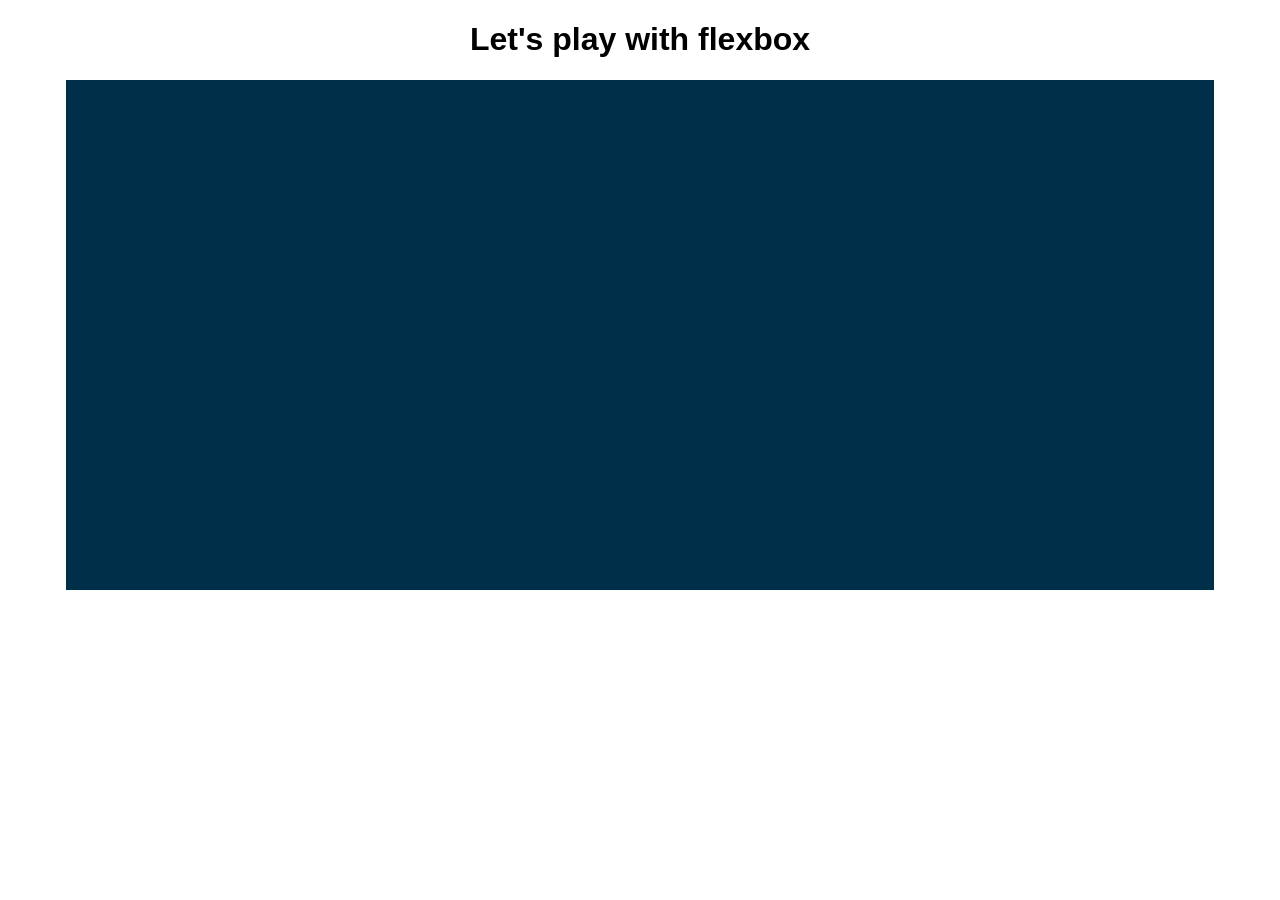
<file: css/flexbox starter/index.html>
<!DOCTYPE html>
<html lang="en">
<head>
    <meta charset="UTF-8">
    <meta name="viewport" content="width=device-width, initial-scale=1.0">
    <title>Document</title>
    <link rel="stylesheet" href="app.css">
</head>
<body>
    <h1>Let's play with flexbox</h1>
    <section id="container">
        <div style="background-color: #80ffdb"></div>
        <div style="background-color: #64dfdf"></div>
        <div style="background-color: #48bfe3"></div>
        <div style="background-color: #5390d9"></div>
        <div style="background-color: #6930c3"></div>
    </section>
</body>
</html>
</file>
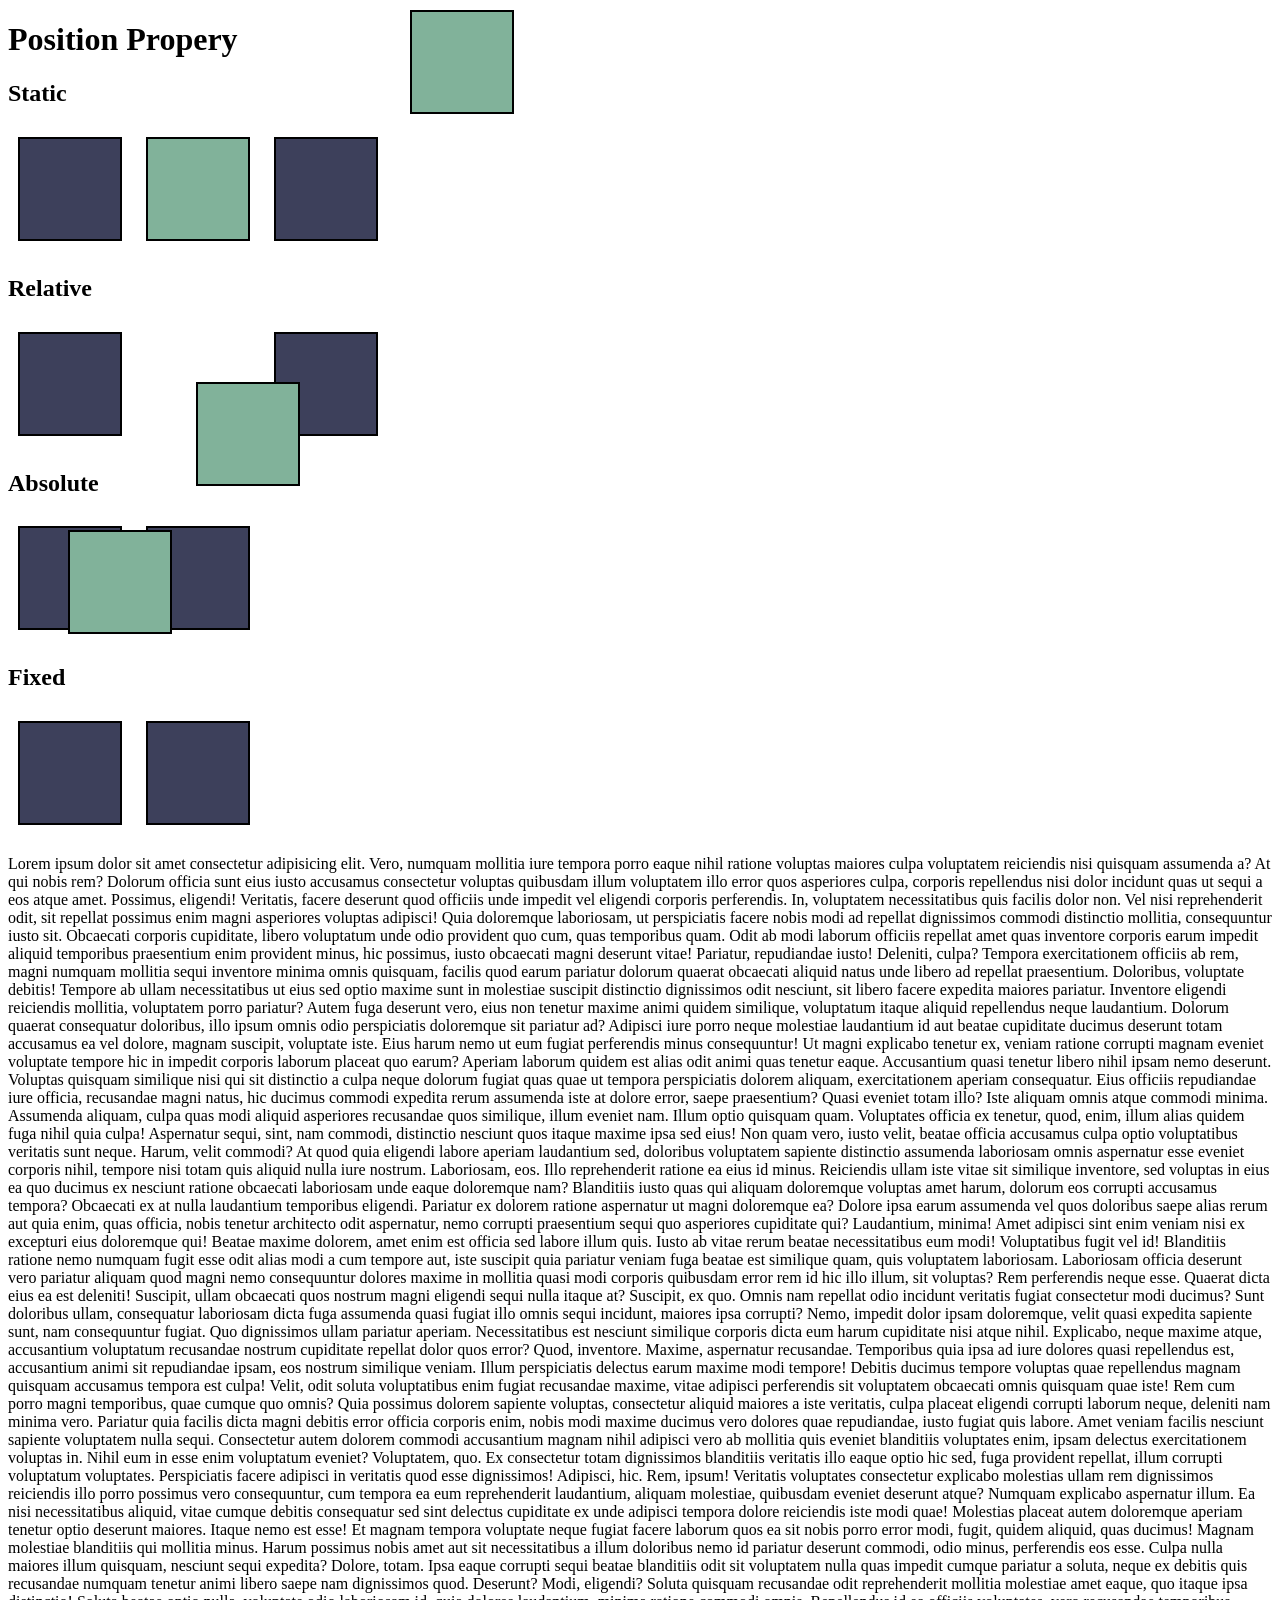
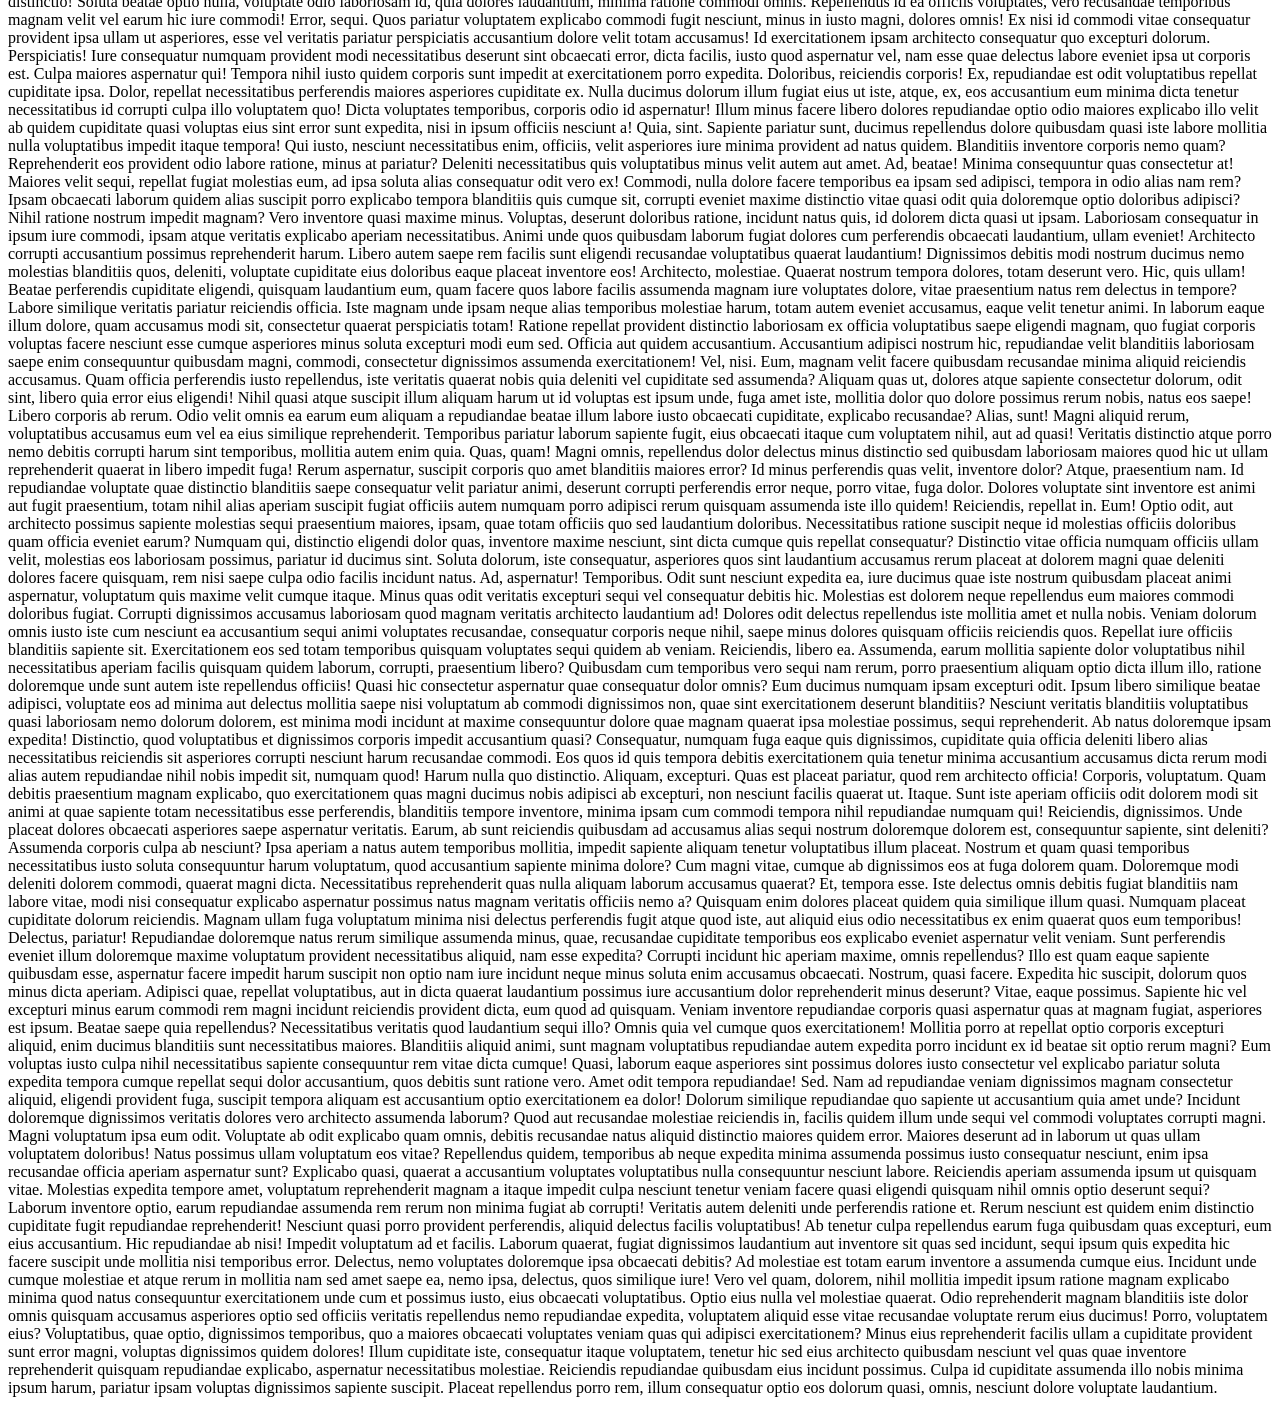
<file: css/position/index.html>
<!doctype html>
<html lang="en">
  <head>
    <meta charset="UTF-8" />
    <meta name="viewport" content="width=device-width, initial-scale=1.0" />
    <title>Document</title>
    <link href="app.css" rel="stylesheet" />
  </head>
  <body>
    <h1>Position Propery</h1>
    <section id="static">
      <h2>Static</h2>
      <div></div>
      <div id="middle"></div>
      <div></div>
    </section>
    <section id="relative">
      <h2>Relative</h2>
      <div></div>
      <div id="middle"></div>
      <div></div>
    </section>
    <section id="absolute">
      <h2>Absolute</h2>
      <div></div>
      <div id="middle"></div>
      <div></div>
    </section>
    <section id="fixed">
      <h2>Fixed</h2>
      <div></div>
      <div id="middle"></div>
      <div></div>
    </section>
    <p>
      Lorem ipsum dolor sit amet consectetur adipisicing elit. Vero, numquam
      mollitia iure tempora porro eaque nihil ratione voluptas maiores culpa
      voluptatem reiciendis nisi quisquam assumenda a? At qui nobis rem? Dolorum
      officia sunt eius iusto accusamus consectetur voluptas quibusdam illum
      voluptatem illo error quos asperiores culpa, corporis repellendus nisi
      dolor incidunt quas ut sequi a eos atque amet. Possimus, eligendi!
      Veritatis, facere deserunt quod officiis unde impedit vel eligendi
      corporis perferendis. In, voluptatem necessitatibus quis facilis dolor
      non. Vel nisi reprehenderit odit, sit repellat possimus enim magni
      asperiores voluptas adipisci! Quia doloremque laboriosam, ut perspiciatis
      facere nobis modi ad repellat dignissimos commodi distinctio mollitia,
      consequuntur iusto sit. Obcaecati corporis cupiditate, libero voluptatum
      unde odio provident quo cum, quas temporibus quam. Odit ab modi laborum
      officiis repellat amet quas inventore corporis earum impedit aliquid
      temporibus praesentium enim provident minus, hic possimus, iusto obcaecati
      magni deserunt vitae! Pariatur, repudiandae iusto! Deleniti, culpa?
      Tempora exercitationem officiis ab rem, magni numquam mollitia sequi
      inventore minima omnis quisquam, facilis quod earum pariatur dolorum
      quaerat obcaecati aliquid natus unde libero ad repellat praesentium.
      Doloribus, voluptate debitis! Tempore ab ullam necessitatibus ut eius sed
      optio maxime sunt in molestiae suscipit distinctio dignissimos odit
      nesciunt, sit libero facere expedita maiores pariatur. Inventore eligendi
      reiciendis mollitia, voluptatem porro pariatur? Autem fuga deserunt vero,
      eius non tenetur maxime animi quidem similique, voluptatum itaque aliquid
      repellendus neque laudantium. Dolorum quaerat consequatur doloribus, illo
      ipsum omnis odio perspiciatis doloremque sit pariatur ad? Adipisci iure
      porro neque molestiae laudantium id aut beatae cupiditate ducimus deserunt
      totam accusamus ea vel dolore, magnam suscipit, voluptate iste. Eius harum
      nemo ut eum fugiat perferendis minus consequuntur! Ut magni explicabo
      tenetur ex, veniam ratione corrupti magnam eveniet voluptate tempore hic
      in impedit corporis laborum placeat quo earum? Aperiam laborum quidem est
      alias odit animi quas tenetur eaque. Accusantium quasi tenetur libero
      nihil ipsam nemo deserunt. Voluptas quisquam similique nisi qui sit
      distinctio a culpa neque dolorum fugiat quas quae ut tempora perspiciatis
      dolorem aliquam, exercitationem aperiam consequatur. Eius officiis
      repudiandae iure officia, recusandae magni natus, hic ducimus commodi
      expedita rerum assumenda iste at dolore error, saepe praesentium? Quasi
      eveniet totam illo? Iste aliquam omnis atque commodi minima. Assumenda
      aliquam, culpa quas modi aliquid asperiores recusandae quos similique,
      illum eveniet nam. Illum optio quisquam quam. Voluptates officia ex
      tenetur, quod, enim, illum alias quidem fuga nihil quia culpa! Aspernatur
      sequi, sint, nam commodi, distinctio nesciunt quos itaque maxime ipsa sed
      eius! Non quam vero, iusto velit, beatae officia accusamus culpa optio
      voluptatibus veritatis sunt neque. Harum, velit commodi? At quod quia
      eligendi labore aperiam laudantium sed, doloribus voluptatem sapiente
      distinctio assumenda laboriosam omnis aspernatur esse eveniet corporis
      nihil, tempore nisi totam quis aliquid nulla iure nostrum. Laboriosam,
      eos. Illo reprehenderit ratione ea eius id minus. Reiciendis ullam iste
      vitae sit similique inventore, sed voluptas in eius ea quo ducimus ex
      nesciunt ratione obcaecati laboriosam unde eaque doloremque nam?
      Blanditiis iusto quas qui aliquam doloremque voluptas amet harum, dolorum
      eos corrupti accusamus tempora? Obcaecati ex at nulla laudantium
      temporibus eligendi. Pariatur ex dolorem ratione aspernatur ut magni
      doloremque ea? Dolore ipsa earum assumenda vel quos doloribus saepe alias
      rerum aut quia enim, quas officia, nobis tenetur architecto odit
      aspernatur, nemo corrupti praesentium sequi quo asperiores cupiditate qui?
      Laudantium, minima! Amet adipisci sint enim veniam nisi ex excepturi eius
      doloremque qui! Beatae maxime dolorem, amet enim est officia sed labore
      illum quis. Iusto ab vitae rerum beatae necessitatibus eum modi!
      Voluptatibus fugit vel id! Blanditiis ratione nemo numquam fugit esse odit
      alias modi a cum tempore aut, iste suscipit quia pariatur veniam fuga
      beatae est similique quam, quis voluptatem laboriosam. Laboriosam officia
      deserunt vero pariatur aliquam quod magni nemo consequuntur dolores maxime
      in mollitia quasi modi corporis quibusdam error rem id hic illo illum, sit
      voluptas? Rem perferendis neque esse. Quaerat dicta eius ea est deleniti!
      Suscipit, ullam obcaecati quos nostrum magni eligendi sequi nulla itaque
      at? Suscipit, ex quo. Omnis nam repellat odio incidunt veritatis fugiat
      consectetur modi ducimus? Sunt doloribus ullam, consequatur laboriosam
      dicta fuga assumenda quasi fugiat illo omnis sequi incidunt, maiores ipsa
      corrupti? Nemo, impedit dolor ipsam doloremque, velit quasi expedita
      sapiente sunt, nam consequuntur fugiat. Quo dignissimos ullam pariatur
      aperiam. Necessitatibus est nesciunt similique corporis dicta eum harum
      cupiditate nisi atque nihil. Explicabo, neque maxime atque, accusantium
      voluptatum recusandae nostrum cupiditate repellat dolor quos error? Quod,
      inventore. Maxime, aspernatur recusandae. Temporibus quia ipsa ad iure
      dolores quasi repellendus est, accusantium animi sit repudiandae ipsam,
      eos nostrum similique veniam. Illum perspiciatis delectus earum maxime
      modi tempore! Debitis ducimus tempore voluptas quae repellendus magnam
      quisquam accusamus tempora est culpa! Velit, odit soluta voluptatibus enim
      fugiat recusandae maxime, vitae adipisci perferendis sit voluptatem
      obcaecati omnis quisquam quae iste! Rem cum porro magni temporibus, quae
      cumque quo omnis? Quia possimus dolorem sapiente voluptas, consectetur
      aliquid maiores a iste veritatis, culpa placeat eligendi corrupti laborum
      neque, deleniti nam minima vero. Pariatur quia facilis dicta magni debitis
      error officia corporis enim, nobis modi maxime ducimus vero dolores quae
      repudiandae, iusto fugiat quis labore. Amet veniam facilis nesciunt
      sapiente voluptatem nulla sequi. Consectetur autem dolorem commodi
      accusantium magnam nihil adipisci vero ab mollitia quis eveniet blanditiis
      voluptates enim, ipsam delectus exercitationem voluptas in. Nihil eum in
      esse enim voluptatum eveniet? Voluptatem, quo. Ex consectetur totam
      dignissimos blanditiis veritatis illo eaque optio hic sed, fuga provident
      repellat, illum corrupti voluptatum voluptates. Perspiciatis facere
      adipisci in veritatis quod esse dignissimos! Adipisci, hic. Rem, ipsum!
      Veritatis voluptates consectetur explicabo molestias ullam rem dignissimos
      reiciendis illo porro possimus vero consequuntur, cum tempora ea eum
      reprehenderit laudantium, aliquam molestiae, quibusdam eveniet deserunt
      atque? Numquam explicabo aspernatur illum. Ea nisi necessitatibus aliquid,
      vitae cumque debitis consequatur sed sint delectus cupiditate ex unde
      adipisci tempora dolore reiciendis iste modi quae! Molestias placeat autem
      doloremque aperiam tenetur optio deserunt maiores. Itaque nemo est esse!
      Et magnam tempora voluptate neque fugiat facere laborum quos ea sit nobis
      porro error modi, fugit, quidem aliquid, quas ducimus! Magnam molestiae
      blanditiis qui mollitia minus. Harum possimus nobis amet aut sit
      necessitatibus a illum doloribus nemo id pariatur deserunt commodi, odio
      minus, perferendis eos esse. Culpa nulla maiores illum quisquam, nesciunt
      sequi expedita? Dolore, totam. Ipsa eaque corrupti sequi beatae blanditiis
      odit sit voluptatem nulla quas impedit cumque pariatur a soluta, neque ex
      debitis quis recusandae numquam tenetur animi libero saepe nam dignissimos
      quod. Deserunt? Modi, eligendi? Soluta quisquam recusandae odit
      reprehenderit mollitia molestiae amet eaque, quo itaque ipsa distinctio!
      Soluta beatae optio nulla, voluptate odio laboriosam id, quia dolores
      laudantium, minima ratione commodi omnis. Repellendus id ea officiis
      voluptates, vero recusandae temporibus magnam velit vel earum hic iure
      commodi! Error, sequi. Quos pariatur voluptatem explicabo commodi fugit
      nesciunt, minus in iusto magni, dolores omnis! Ex nisi id commodi vitae
      consequatur provident ipsa ullam ut asperiores, esse vel veritatis
      pariatur perspiciatis accusantium dolore velit totam accusamus! Id
      exercitationem ipsam architecto consequatur quo excepturi dolorum.
      Perspiciatis! Iure consequatur numquam provident modi necessitatibus
      deserunt sint obcaecati error, dicta facilis, iusto quod aspernatur vel,
      nam esse quae delectus labore eveniet ipsa ut corporis est. Culpa maiores
      aspernatur qui! Tempora nihil iusto quidem corporis sunt impedit at
      exercitationem porro expedita. Doloribus, reiciendis corporis! Ex,
      repudiandae est odit voluptatibus repellat cupiditate ipsa. Dolor,
      repellat necessitatibus perferendis maiores asperiores cupiditate ex.
      Nulla ducimus dolorum illum fugiat eius ut iste, atque, ex, eos
      accusantium eum minima dicta tenetur necessitatibus id corrupti culpa illo
      voluptatem quo! Dicta voluptates temporibus, corporis odio id aspernatur!
      Illum minus facere libero dolores repudiandae optio odio maiores explicabo
      illo velit ab quidem cupiditate quasi voluptas eius sint error sunt
      expedita, nisi in ipsum officiis nesciunt a! Quia, sint. Sapiente pariatur
      sunt, ducimus repellendus dolore quibusdam quasi iste labore mollitia
      nulla voluptatibus impedit itaque tempora! Qui iusto, nesciunt
      necessitatibus enim, officiis, velit asperiores iure minima provident ad
      natus quidem. Blanditiis inventore corporis nemo quam? Reprehenderit eos
      provident odio labore ratione, minus at pariatur? Deleniti necessitatibus
      quis voluptatibus minus velit autem aut amet. Ad, beatae! Minima
      consequuntur quas consectetur at! Maiores velit sequi, repellat fugiat
      molestias eum, ad ipsa soluta alias consequatur odit vero ex! Commodi,
      nulla dolore facere temporibus ea ipsam sed adipisci, tempora in odio
      alias nam rem? Ipsam obcaecati laborum quidem alias suscipit porro
      explicabo tempora blanditiis quis cumque sit, corrupti eveniet maxime
      distinctio vitae quasi odit quia doloremque optio doloribus adipisci?
      Nihil ratione nostrum impedit magnam? Vero inventore quasi maxime minus.
      Voluptas, deserunt doloribus ratione, incidunt natus quis, id dolorem
      dicta quasi ut ipsam. Laboriosam consequatur in ipsum iure commodi, ipsam
      atque veritatis explicabo aperiam necessitatibus. Animi unde quos
      quibusdam laborum fugiat dolores cum perferendis obcaecati laudantium,
      ullam eveniet! Architecto corrupti accusantium possimus reprehenderit
      harum. Libero autem saepe rem facilis sunt eligendi recusandae
      voluptatibus quaerat laudantium! Dignissimos debitis modi nostrum ducimus
      nemo molestias blanditiis quos, deleniti, voluptate cupiditate eius
      doloribus eaque placeat inventore eos! Architecto, molestiae. Quaerat
      nostrum tempora dolores, totam deserunt vero. Hic, quis ullam! Beatae
      perferendis cupiditate eligendi, quisquam laudantium eum, quam facere quos
      labore facilis assumenda magnam iure voluptates dolore, vitae praesentium
      natus rem delectus in tempore? Labore similique veritatis pariatur
      reiciendis officia. Iste magnam unde ipsam neque alias temporibus
      molestiae harum, totam autem eveniet accusamus, eaque velit tenetur animi.
      In laborum eaque illum dolore, quam accusamus modi sit, consectetur
      quaerat perspiciatis totam! Ratione repellat provident distinctio
      laboriosam ex officia voluptatibus saepe eligendi magnam, quo fugiat
      corporis voluptas facere nesciunt esse cumque asperiores minus soluta
      excepturi modi eum sed. Officia aut quidem accusantium. Accusantium
      adipisci nostrum hic, repudiandae velit blanditiis laboriosam saepe enim
      consequuntur quibusdam magni, commodi, consectetur dignissimos assumenda
      exercitationem! Vel, nisi. Eum, magnam velit facere quibusdam recusandae
      minima aliquid reiciendis accusamus. Quam officia perferendis iusto
      repellendus, iste veritatis quaerat nobis quia deleniti vel cupiditate sed
      assumenda? Aliquam quas ut, dolores atque sapiente consectetur dolorum,
      odit sint, libero quia error eius eligendi! Nihil quasi atque suscipit
      illum aliquam harum ut id voluptas est ipsum unde, fuga amet iste,
      mollitia dolor quo dolore possimus rerum nobis, natus eos saepe! Libero
      corporis ab rerum. Odio velit omnis ea earum eum aliquam a repudiandae
      beatae illum labore iusto obcaecati cupiditate, explicabo recusandae?
      Alias, sunt! Magni aliquid rerum, voluptatibus accusamus eum vel ea eius
      similique reprehenderit. Temporibus pariatur laborum sapiente fugit, eius
      obcaecati itaque cum voluptatem nihil, aut ad quasi! Veritatis distinctio
      atque porro nemo debitis corrupti harum sint temporibus, mollitia autem
      enim quia. Quas, quam! Magni omnis, repellendus dolor delectus minus
      distinctio sed quibusdam laboriosam maiores quod hic ut ullam
      reprehenderit quaerat in libero impedit fuga! Rerum aspernatur, suscipit
      corporis quo amet blanditiis maiores error? Id minus perferendis quas
      velit, inventore dolor? Atque, praesentium nam. Id repudiandae voluptate
      quae distinctio blanditiis saepe consequatur velit pariatur animi,
      deserunt corrupti perferendis error neque, porro vitae, fuga dolor.
      Dolores voluptate sint inventore est animi aut fugit praesentium, totam
      nihil alias aperiam suscipit fugiat officiis autem numquam porro adipisci
      rerum quisquam assumenda iste illo quidem! Reiciendis, repellat in. Eum!
      Optio odit, aut architecto possimus sapiente molestias sequi praesentium
      maiores, ipsam, quae totam officiis quo sed laudantium doloribus.
      Necessitatibus ratione suscipit neque id molestias officiis doloribus quam
      officia eveniet earum? Numquam qui, distinctio eligendi dolor quas,
      inventore maxime nesciunt, sint dicta cumque quis repellat consequatur?
      Distinctio vitae officia numquam officiis ullam velit, molestias eos
      laboriosam possimus, pariatur id ducimus sint. Soluta dolorum, iste
      consequatur, asperiores quos sint laudantium accusamus rerum placeat at
      dolorem magni quae deleniti dolores facere quisquam, rem nisi saepe culpa
      odio facilis incidunt natus. Ad, aspernatur! Temporibus. Odit sunt
      nesciunt expedita ea, iure ducimus quae iste nostrum quibusdam placeat
      animi aspernatur, voluptatum quis maxime velit cumque itaque. Minus quas
      odit veritatis excepturi sequi vel consequatur debitis hic. Molestias est
      dolorem neque repellendus eum maiores commodi doloribus fugiat. Corrupti
      dignissimos accusamus laboriosam quod magnam veritatis architecto
      laudantium ad! Dolores odit delectus repellendus iste mollitia amet et
      nulla nobis. Veniam dolorum omnis iusto iste cum nesciunt ea accusantium
      sequi animi voluptates recusandae, consequatur corporis neque nihil, saepe
      minus dolores quisquam officiis reiciendis quos. Repellat iure officiis
      blanditiis sapiente sit. Exercitationem eos sed totam temporibus quisquam
      voluptates sequi quidem ab veniam. Reiciendis, libero ea. Assumenda, earum
      mollitia sapiente dolor voluptatibus nihil necessitatibus aperiam facilis
      quisquam quidem laborum, corrupti, praesentium libero? Quibusdam cum
      temporibus vero sequi nam rerum, porro praesentium aliquam optio dicta
      illum illo, ratione doloremque unde sunt autem iste repellendus officiis!
      Quasi hic consectetur aspernatur quae consequatur dolor omnis? Eum ducimus
      numquam ipsam excepturi odit. Ipsum libero similique beatae adipisci,
      voluptate eos ad minima aut delectus mollitia saepe nisi voluptatum ab
      commodi dignissimos non, quae sint exercitationem deserunt blanditiis?
      Nesciunt veritatis blanditiis voluptatibus quasi laboriosam nemo dolorum
      dolorem, est minima modi incidunt at maxime consequuntur dolore quae
      magnam quaerat ipsa molestiae possimus, sequi reprehenderit. Ab natus
      doloremque ipsam expedita! Distinctio, quod voluptatibus et dignissimos
      corporis impedit accusantium quasi? Consequatur, numquam fuga eaque quis
      dignissimos, cupiditate quia officia deleniti libero alias necessitatibus
      reiciendis sit asperiores corrupti nesciunt harum recusandae commodi. Eos
      quos id quis tempora debitis exercitationem quia tenetur minima
      accusantium accusamus dicta rerum modi alias autem repudiandae nihil nobis
      impedit sit, numquam quod! Harum nulla quo distinctio. Aliquam, excepturi.
      Quas est placeat pariatur, quod rem architecto officia! Corporis,
      voluptatum. Quam debitis praesentium magnam explicabo, quo exercitationem
      quas magni ducimus nobis adipisci ab excepturi, non nesciunt facilis
      quaerat ut. Itaque. Sunt iste aperiam officiis odit dolorem modi sit animi
      at quae sapiente totam necessitatibus esse perferendis, blanditiis tempore
      inventore, minima ipsam cum commodi tempora nihil repudiandae numquam qui!
      Reiciendis, dignissimos. Unde placeat dolores obcaecati asperiores saepe
      aspernatur veritatis. Earum, ab sunt reiciendis quibusdam ad accusamus
      alias sequi nostrum doloremque dolorem est, consequuntur sapiente, sint
      deleniti? Assumenda corporis culpa ab nesciunt? Ipsa aperiam a natus autem
      temporibus mollitia, impedit sapiente aliquam tenetur voluptatibus illum
      placeat. Nostrum et quam quasi temporibus necessitatibus iusto soluta
      consequuntur harum voluptatum, quod accusantium sapiente minima dolore?
      Cum magni vitae, cumque ab dignissimos eos at fuga dolorem quam.
      Doloremque modi deleniti dolorem commodi, quaerat magni dicta.
      Necessitatibus reprehenderit quas nulla aliquam laborum accusamus quaerat?
      Et, tempora esse. Iste delectus omnis debitis fugiat blanditiis nam labore
      vitae, modi nisi consequatur explicabo aspernatur possimus natus magnam
      veritatis officiis nemo a? Quisquam enim dolores placeat quidem quia
      similique illum quasi. Numquam placeat cupiditate dolorum reiciendis.
      Magnam ullam fuga voluptatum minima nisi delectus perferendis fugit atque
      quod iste, aut aliquid eius odio necessitatibus ex enim quaerat quos eum
      temporibus! Delectus, pariatur! Repudiandae doloremque natus rerum
      similique assumenda minus, quae, recusandae cupiditate temporibus eos
      explicabo eveniet aspernatur velit veniam. Sunt perferendis eveniet illum
      doloremque maxime voluptatum provident necessitatibus aliquid, nam esse
      expedita? Corrupti incidunt hic aperiam maxime, omnis repellendus? Illo
      est quam eaque sapiente quibusdam esse, aspernatur facere impedit harum
      suscipit non optio nam iure incidunt neque minus soluta enim accusamus
      obcaecati. Nostrum, quasi facere. Expedita hic suscipit, dolorum quos
      minus dicta aperiam. Adipisci quae, repellat voluptatibus, aut in dicta
      quaerat laudantium possimus iure accusantium dolor reprehenderit minus
      deserunt? Vitae, eaque possimus. Sapiente hic vel excepturi minus earum
      commodi rem magni incidunt reiciendis provident dicta, eum quod ad
      quisquam. Veniam inventore repudiandae corporis quasi aspernatur quas at
      magnam fugiat, asperiores est ipsum. Beatae saepe quia repellendus?
      Necessitatibus veritatis quod laudantium sequi illo? Omnis quia vel cumque
      quos exercitationem! Mollitia porro at repellat optio corporis excepturi
      aliquid, enim ducimus blanditiis sunt necessitatibus maiores. Blanditiis
      aliquid animi, sunt magnam voluptatibus repudiandae autem expedita porro
      incidunt ex id beatae sit optio rerum magni? Eum voluptas iusto culpa
      nihil necessitatibus sapiente consequuntur rem vitae dicta cumque! Quasi,
      laborum eaque asperiores sint possimus dolores iusto consectetur vel
      explicabo pariatur soluta expedita tempora cumque repellat sequi dolor
      accusantium, quos debitis sunt ratione vero. Amet odit tempora
      repudiandae! Sed. Nam ad repudiandae veniam dignissimos magnam consectetur
      aliquid, eligendi provident fuga, suscipit tempora aliquam est accusantium
      optio exercitationem ea dolor! Dolorum similique repudiandae quo sapiente
      ut accusantium quia amet unde? Incidunt doloremque dignissimos veritatis
      dolores vero architecto assumenda laborum? Quod aut recusandae molestiae
      reiciendis in, facilis quidem illum unde sequi vel commodi voluptates
      corrupti magni. Magni voluptatum ipsa eum odit. Voluptate ab odit
      explicabo quam omnis, debitis recusandae natus aliquid distinctio maiores
      quidem error. Maiores deserunt ad in laborum ut quas ullam voluptatem
      doloribus! Natus possimus ullam voluptatum eos vitae? Repellendus quidem,
      temporibus ab neque expedita minima assumenda possimus iusto consequatur
      nesciunt, enim ipsa recusandae officia aperiam aspernatur sunt? Explicabo
      quasi, quaerat a accusantium voluptates voluptatibus nulla consequuntur
      nesciunt labore. Reiciendis aperiam assumenda ipsum ut quisquam vitae.
      Molestias expedita tempore amet, voluptatum reprehenderit magnam a itaque
      impedit culpa nesciunt tenetur veniam facere quasi eligendi quisquam nihil
      omnis optio deserunt sequi? Laborum inventore optio, earum repudiandae
      assumenda rem rerum non minima fugiat ab corrupti! Veritatis autem
      deleniti unde perferendis ratione et. Rerum nesciunt est quidem enim
      distinctio cupiditate fugit repudiandae reprehenderit! Nesciunt quasi
      porro provident perferendis, aliquid delectus facilis voluptatibus! Ab
      tenetur culpa repellendus earum fuga quibusdam quas excepturi, eum eius
      accusantium. Hic repudiandae ab nisi! Impedit voluptatum ad et facilis.
      Laborum quaerat, fugiat dignissimos laudantium aut inventore sit quas sed
      incidunt, sequi ipsum quis expedita hic facere suscipit unde mollitia nisi
      temporibus error. Delectus, nemo voluptates doloremque ipsa obcaecati
      debitis? Ad molestiae est totam earum inventore a assumenda cumque eius.
      Incidunt unde cumque molestiae et atque rerum in mollitia nam sed amet
      saepe ea, nemo ipsa, delectus, quos similique iure! Vero vel quam,
      dolorem, nihil mollitia impedit ipsum ratione magnam explicabo minima quod
      natus consequuntur exercitationem unde cum et possimus iusto, eius
      obcaecati voluptatibus. Optio eius nulla vel molestiae quaerat. Odio
      reprehenderit magnam blanditiis iste dolor omnis quisquam accusamus
      asperiores optio sed officiis veritatis repellendus nemo repudiandae
      expedita, voluptatem aliquid esse vitae recusandae voluptate rerum eius
      ducimus! Porro, voluptatem eius? Voluptatibus, quae optio, dignissimos
      temporibus, quo a maiores obcaecati voluptates veniam quas qui adipisci
      exercitationem? Minus eius reprehenderit facilis ullam a cupiditate
      provident sunt error magni, voluptas dignissimos quidem dolores! Illum
      cupiditate iste, consequatur itaque voluptatem, tenetur hic sed eius
      architecto quibusdam nesciunt vel quas quae inventore reprehenderit
      quisquam repudiandae explicabo, aspernatur necessitatibus molestiae.
      Reiciendis repudiandae quibusdam eius incidunt possimus. Culpa id
      cupiditate assumenda illo nobis minima ipsum harum, pariatur ipsam
      voluptas dignissimos sapiente suscipit. Placeat repellendus porro rem,
      illum consequatur optio eos dolorum quasi, omnis, nesciunt dolore
      voluptate laudantium.
    </p>
  </body>
</html>
</file>
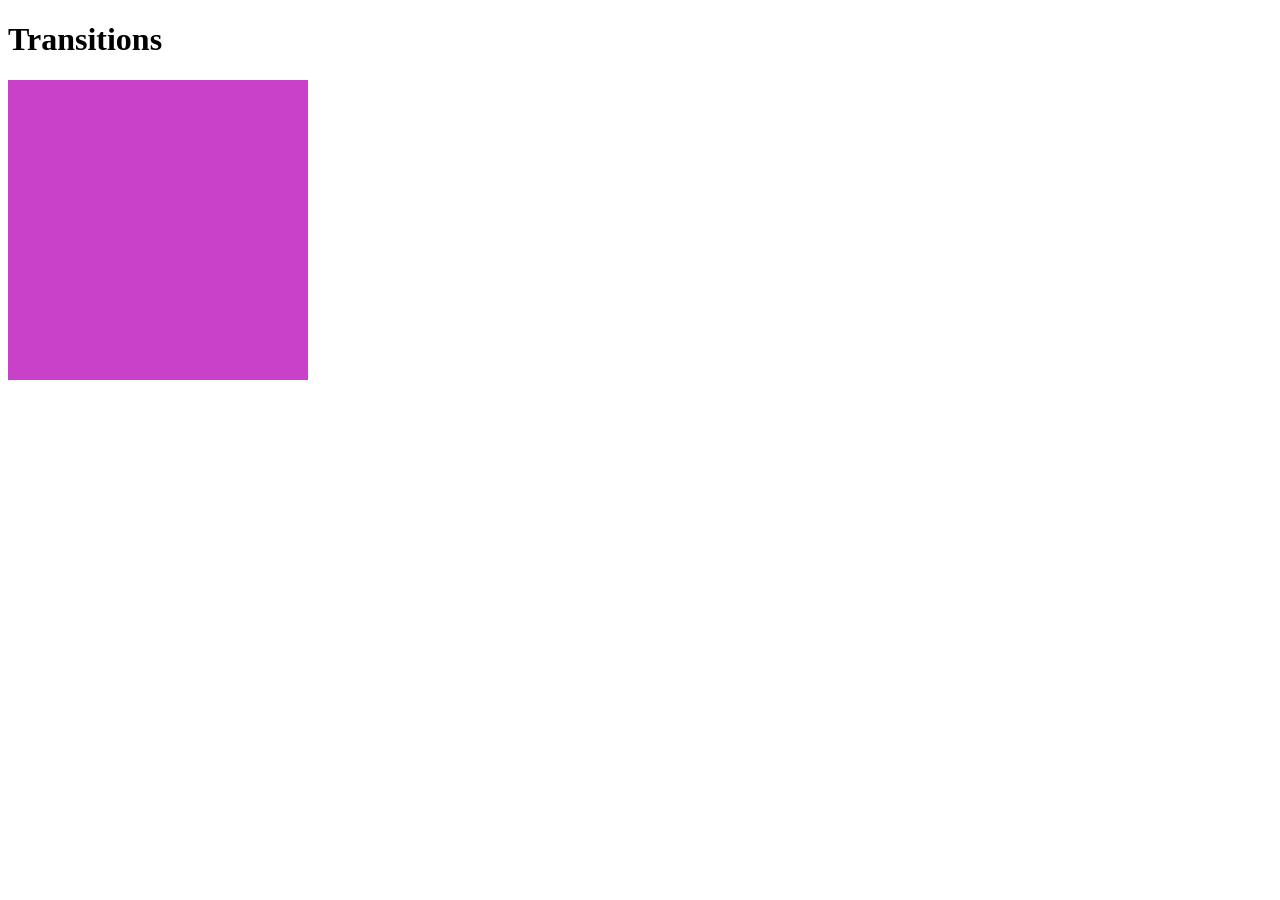
<file: css/transitions/index.html>
<!doctype html>
<html lang="en">
  <head>
    <meta charset="UTF-8" />
    <meta name="viewport" content="width=device-width, initial-scale=1.0" />
    <title>Document</title>
    <link rel="stylesheet" href="app.css" />
  </head>
  <body>
    <h1>Transitions</h1>
    <div class="circle"></div>
  </body>
</html>
</file>
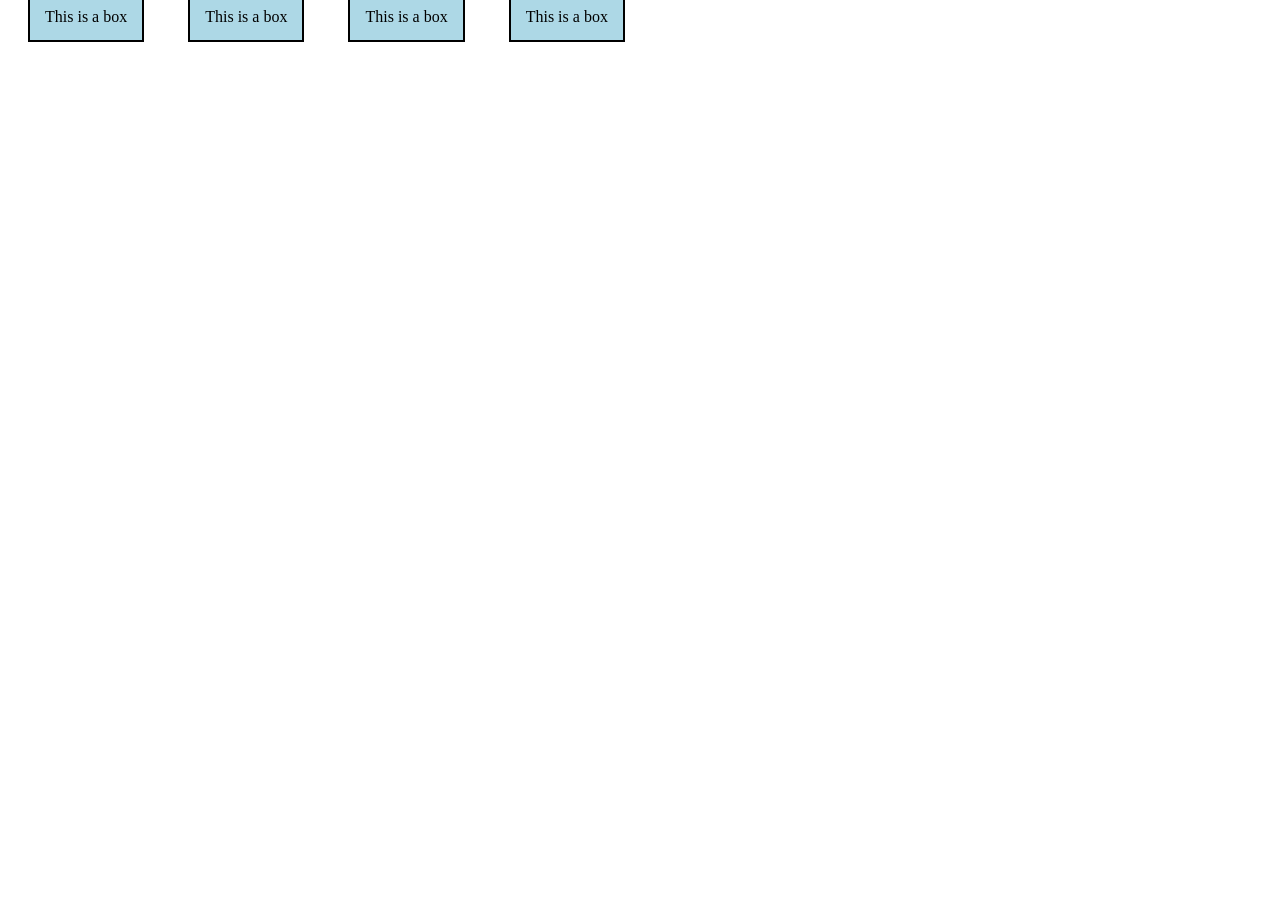
<file: homework_css/proj1/index.html>
<!doctype html>
<html lang="en">
  <head>
    <meta charset="UTF-8" />
    <meta name="viewport" content="width=device-width, initial-scale=1.0" />
    <title>Document</title>
    <link href="style.css" rel="stylesheet" />
  </head>
  <body>
    <div class="box">This is a box</div>
    <div class="box">This is a box</div>
    <div class="box">This is a box</div>
    <div class="box">This is a box</div>
    <div class="hide-me">This is a box</div>
  </body>
</html>
</file>
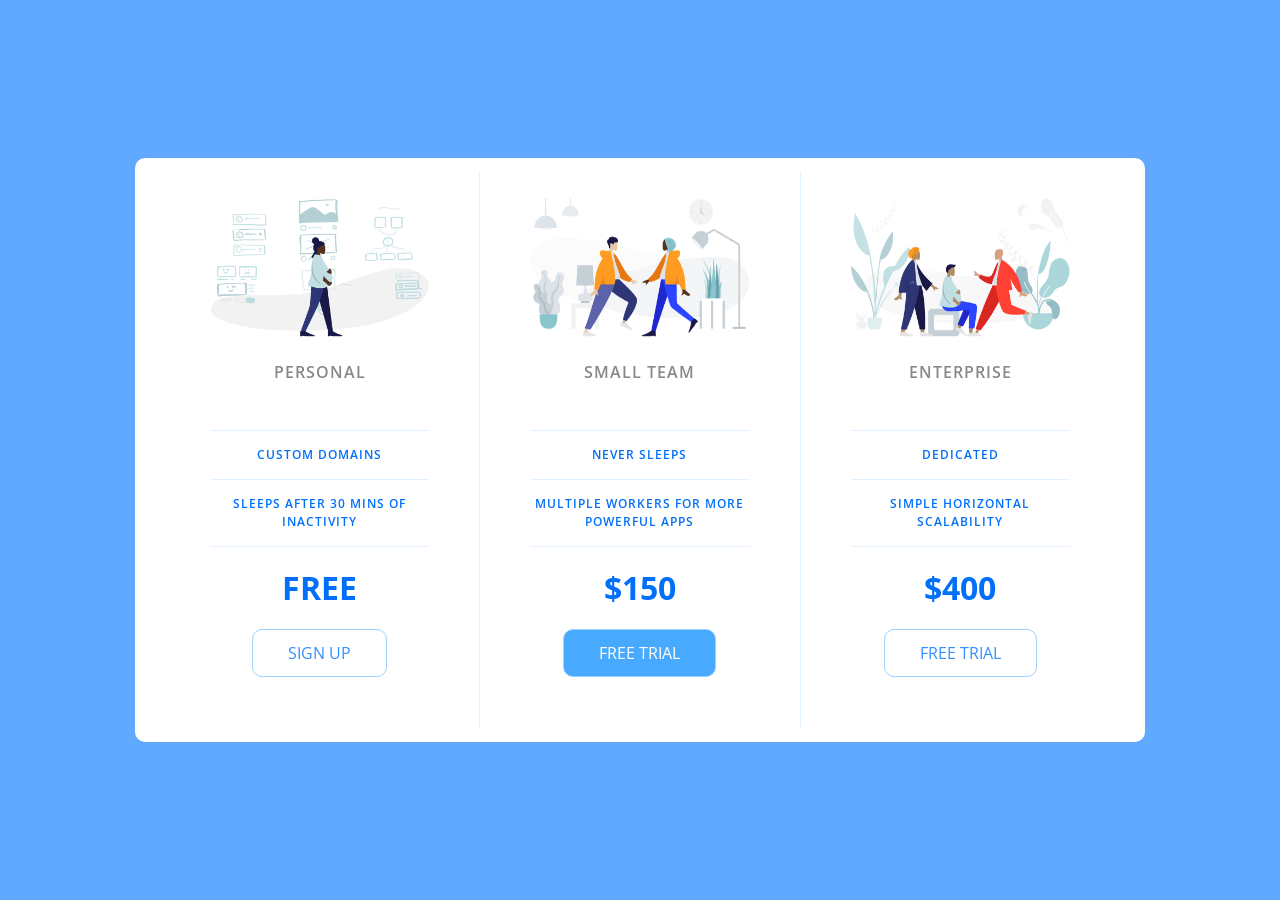
<file: css/PricingPanel/PriceTable/index.html>
<!DOCTYPE html>
<html lang="en">

<head>
    <meta charset="UTF-8">
    <meta name="viewport" content="width=device-width, initial-scale=1.0">
    <title>Price Tiers</title>
    <link rel="stylesheet" href="https://fonts.googleapis.com/css?family=Open+Sans:400,600,700">
    <link rel="stylesheet" href="app.css">
</head>

<body>
    <div class="panel">

        <div class="pricing-plan">
            <img src="icons/icon1.png" alt="" class="pricing-img">
            <h2 class="pricing-header">Personal</h2>
            <ul class="pricing-features">
                <li class="pricing-features-item">Custom domains</li>
                <li class="pricing-features-item">Sleeps after 30 mins of inactivity</li>
            </ul>
            <span class="pricing-price">Free</span>
            <a href="#/" class="pricing-button">Sign up</a>
        </div>

        <div class="pricing-plan">
            <img src="icons/icon2.png" alt="" class="pricing-img">
            <h2 class="pricing-header">Small team</h2>
            <ul class="pricing-features">
                <li class="pricing-features-item">Never sleeps</li>
                <li class="pricing-features-item">Multiple workers for more powerful apps</li>
            </ul>
            <span class="pricing-price">$150</span>
            <a href="#/" class="pricing-button is-featured">Free trial</a>
        </div>

        <div class="pricing-plan">
            <img src="icons/icon3.png" alt="" class="pricing-img">
            <h2 class="pricing-header">Enterprise</h2>
            <ul class="pricing-features">
                <li class="pricing-features-item">Dedicated</li>
                <li class="pricing-features-item">Simple horizontal scalability</li>
            </ul>
            <span class="pricing-price">$400</span>
            <a href="#/" class="pricing-button">Free trial</a>
        </div>

    </div>

</body>

</html>
</file>
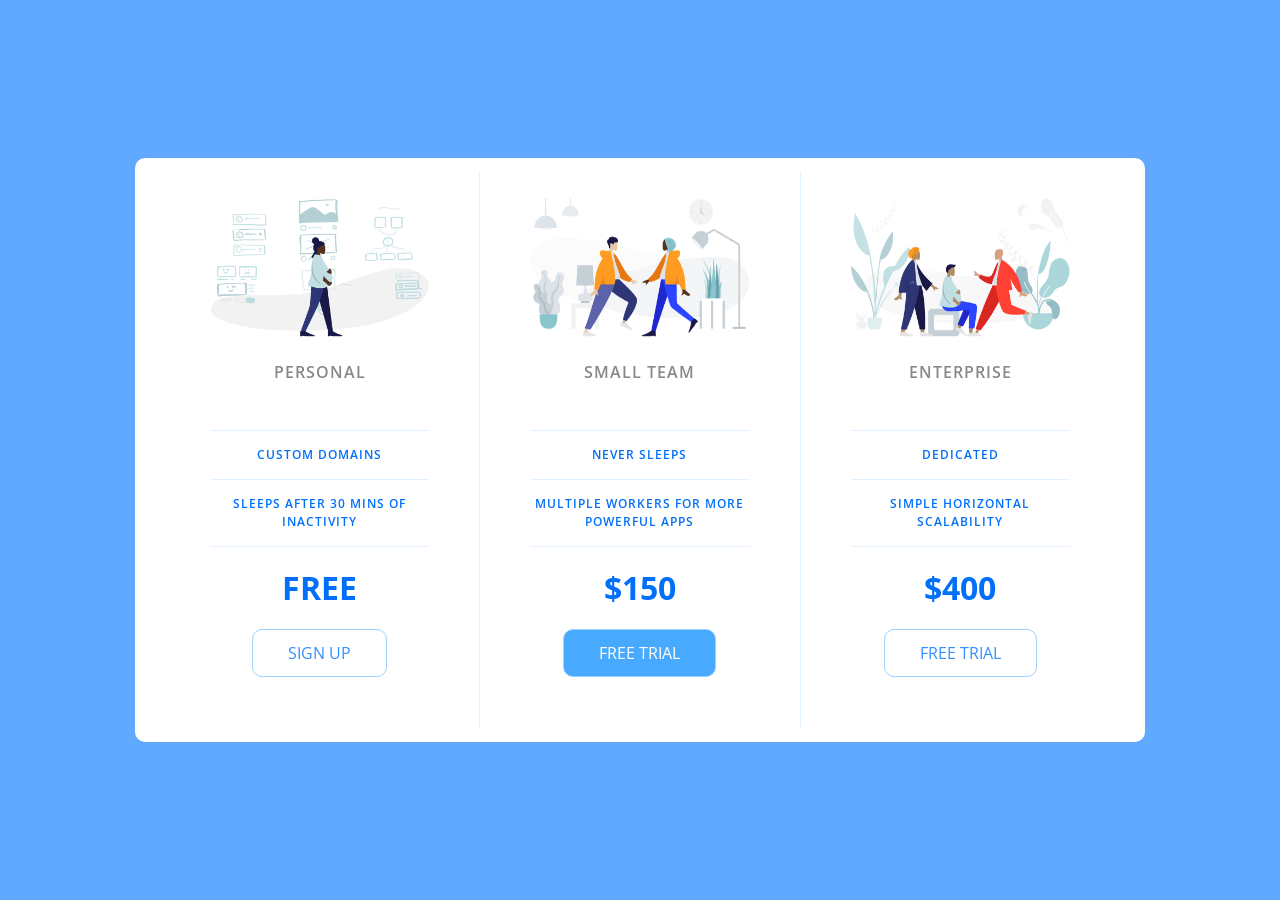
<file: css/PricingPanel/PriceTableStarter/index.html>
<!DOCTYPE html>
<html lang="en">

<head>
    <meta charset="UTF-8">
    <meta name="viewport" content="width=device-width, initial-scale=1.0">
    <title>Price Tiers</title>
    <link rel="stylesheet" href="https://fonts.googleapis.com/css?family=Open+Sans:400,600,700">
    <link rel="stylesheet" href="app.css">
</head>

<body>
    <div class="panel pricing-table">

        <div class="pricing-plan">
            <img src="icons/icon1.png" alt="" class="pricing-img">
            <h2 class="pricing-header">Personal</h2>
            <ul class="pricing-features">
                <li class="pricing-features-item">Custom domains</li>
                <li class="pricing-features-item">Sleeps after 30 mins of inactivity</li>
            </ul>
            <span class="pricing-price">Free</span>
            <a href="#/" class="pricing-button">Sign up</a>
        </div>

        <div class="pricing-plan">
            <img src="icons/icon2.png" alt="" class="pricing-img">
            <h2 class="pricing-header">Small team</h2>
            <ul class="pricing-features">
                <li class="pricing-features-item">Never sleeps</li>
                <li class="pricing-features-item">Multiple workers for more powerful apps</li>
            </ul>
            <span class="pricing-price">$150</span>
            <a href="#/" class="pricing-button is-featured">Free trial</a>
        </div>

        <div class="pricing-plan">
            <img src="icons/icon3.png" alt="" class="pricing-img">
            <h2 class="pricing-header">Enterprise</h2>
            <ul class="pricing-features">
                <li class="pricing-features-item">Dedicated</li>
                <li class="pricing-features-item">Simple horizontal scalability</li>
            </ul>
            <span class="pricing-price">$400</span>
            <a href="#/" class="pricing-button">Free trial</a>
        </div>

    </div>

</body>

</html>
</file>
<file: css/flexbox starter/app.css>
body{
    font-family: 'Open Sans', sans-serif;
}

h1{
    text-align: center;
}

#container{
    background-color: #003049;
    width: 90%;
    height: 500px;
    margin: 0 auto;
    border: 5px solid #003049;
}
</file>
<file: css/position/app.css>
div{
    width: 100px;
    height: 100px;
    background-color: #3d405b;
    border: 2px solid black;
    margin: 10px;
    display: inline-block;
}

#middle{
    background-color: #81b29a;
}

#static #middle{
    position: static;
    top:1000px;
}

#relative #middle{
    position: relative;
    top:50px;
    left:50px;
}

#absolute {
    position: relative;
}

#absolute #middle{
    position: absolute;
    top:50px;
    left:50px;
}

#fixed #middle{
    position:fixed;
    top: 0px;
    left: 400px;
}
</file>
<file: css/transitions/app.css>
.circle{
    width: 300px;
    height: 300px;
    background-color: #c940c9;
    transition: 1s 1s; /* transition-duration: 1s; transition-delay: 1s; */
}

.circle:hover{
    background-color: cyan;
    border-radius: 50%; 
}
</file>
<file: homework_css/proj1/style.css>
.box{
    display: inline;
    width: 100px;
    height: 20px;
    padding: 15px;
    border: 2px solid black;
    margin: 20px;
    background-color: lightblue;
}

.hide-me{
    display: none;
}
</file>
<file: css/PricingPanel/PriceTable/app.css>
/* http://meyerweb.com/eric/tools/css/reset/ 
   v2.0 | 20110126
   License: none (public domain)
*/

html, body, div, span, applet, object, iframe,
h1, h2, h3, h4, h5, h6, p, blockquote, pre,
a, abbr, acronym, address, big, cite, code,
del, dfn, em, img, ins, kbd, q, s, samp,
small, strike, strong, sub, sup, tt, var,
b, u, i, center,
dl, dt, dd, ol, ul, li,
fieldset, form, label, legend,
table, caption, tbody, tfoot, thead, tr, th, td,
article, aside, canvas, details, embed, 
figure, figcaption, footer, header, hgroup, 
menu, nav, output, ruby, section, summary,
time, mark, audio, video {
	margin: 0;
	padding: 0;
	border: 0;
	font-size: 100%;
	font: inherit;
	vertical-align: baseline;
}
/* HTML5 display-role reset for older browsers */
article, aside, details, figcaption, figure, 
footer, header, hgroup, menu, nav, section {
	display: block;
}
body {
	line-height: 1;
}
ol, ul {
	list-style: none;
}
blockquote, q {
	quotes: none;
}
blockquote:before, blockquote:after,
q:before, q:after {
	content: '';
	content: none;
}
table {
	border-collapse: collapse;
	border-spacing: 0;
}

html {
  box-sizing: border-box;
  font-family: 'Open Sans', sans-serif;
}

body {
  background-color: #60a9ff;
  display: flex;
  justify-content: center;
  align-items: center;
  min-height: 100vh;
}

.panel {
  background-color: white;
  border-radius: 10px;
  padding: 15px 25px;
  width: 100%;
  max-width: 960px;
  display: flex;
  flex-direction: column;
  text-align: center;
  text-transform: uppercase;
}

.pricing-plan {
  border-bottom: 1px solid #e1f1ff;
}
.pricing-plan:last-child {
  border-bottom: none;
}

.pricing-img {
  margin-bottom: 25px;
  max-width: 100%;
}

.pricing-header {
  color: #888;
  font-weight: 600;
  letter-spacing: 1px;
}

.pricing-features {
  margin: 50px 0 25px;
  color: #016ff9;
}

.pricing-features-item {
  font-weight: 600;
  letter-spacing: 1px;
  font-size: 12px;
  line-height: 1.5;
  padding: 15px 0;
  border-top: 1px solid #e1f1ff;
}

.pricing-features-item:last-child{
  border-bottom: 1px solid #e1f1ff;
}

.pricing-price {
  color: #016ff9; 
  display: block;
  font-size: 32px;
  font-weight: 700;
}

.pricing-button {
  border: 1px solid #9dd1ff;
  border-radius: 10px;
  color: #348efe;
  display: inline-block;
  padding: 15px 35px;
  text-decoration: none;
  margin: 25px 0;
  transition: background-color 200ms ease-in-out;
}

.pricing-button:hover, .pricing-button:focus {
  background-color: #e1f1ff;
}

.pricing-button.is-featured {
  background-color: #48aaff;
  color: white;
}

.pricing-button.is-featured:hover, .pricing-button.is-featured:focus{
  background-color: #269aff;
  color: white;
}


@media (min-width: 900px){
  .panel {
    flex-direction: row;
  }
  .pricing-plan {
    border-bottom: none;
    border-right: 1px solid #e1f1ff;
    padding: 25px 50px;
  }
  .pricing-plan:last-child {
    border-right: none;
  }
}
</file>
<file: css/PricingPanel/PriceTableStarter/app.css>
/* http://meyerweb.com/eric/tools/css/reset/ 
   v2.0 | 20110126
   License: none (public domain)
*/

html, body, div, span, applet, object, iframe,
h1, h2, h3, h4, h5, h6, p, blockquote, pre,
a, abbr, acronym, address, big, cite, code,
del, dfn, em, img, ins, kbd, q, s, samp,
small, strike, strong, sub, sup, tt, var,
b, u, i, center,
dl, dt, dd, ol, ul, li,
fieldset, form, label, legend,
table, caption, tbody, tfoot, thead, tr, th, td,
article, aside, canvas, details, embed, 
figure, figcaption, footer, header, hgroup, 
menu, nav, output, ruby, section, summary,
time, mark, audio, video {
	margin: 0;
	padding: 0;
	border: 0;
	font-size: 100%;
	font: inherit;
	vertical-align: baseline;
}
/* HTML5 display-role reset for older browsers */
article, aside, details, figcaption, figure, 
footer, header, hgroup, menu, nav, section {
	display: block;
}
body {
	line-height: 1;
}
ol, ul {
	list-style: none;
}
blockquote, q {
	quotes: none;
}
blockquote:before, blockquote:after,
q:before, q:after {
	content: '';
	content: none;
}
table {
	border-collapse: collapse;
	border-spacing: 0;
}

html{
    box-sizing: border-box;
    font-family:'Open Sans', sans-serif;
}

body{
    background-color: #60a9ff;
    display: flex;
    justify-content:center;
    align-items:center;
    min-height: 100vh;
}

.panel{
    background-color: white;
    border-radius: 10px;
    padding: 15px 25px;
    width: 100%;
    max-width: 960px;
    display: flex;
    flex-direction: column;
    text-align: center;
    text-transform: uppercase;
}

.pricing-plan{
    border-bottom: 1px solid #e1f1ff;
}

.pricing-plan:last-child{
    border-bottom: none;
}

.pricing-img{
    margin-bottom: 25px;
    max-width: 100%;
}

.pricing-header{
    color: #888;
    font-weight: 600;
    letter-spacing: 1px;
}

.pricing-features{
    margin: 50px 0 25px;
    color: #016ff9;
}

.pricing-features-item{
    font-weight: 600;
    letter-spacing: 1px;
    font-size: 12px;
    line-height: 1.5;
    padding: 15px 0;
    border-top: 1px solid #e1f1ff;
}

.pricing-features-item:last-child{
    border-bottom: 1px solid #e1f1ff;
}

.pricing-price{
    color: #016ff9;
    display: block;
    font-size: 32px;
    font-weight: 700;
}

.pricing-button{
    border: 1px solid #9dd1ff;
    border-radius: 10px;
    color: #348efe;
    display: inline-block;
    padding: 15px 35px;
    text-decoration: none;
    margin: 25px 0;
    transition: background-color 200ms ease-in-out;
}

.pricing-button:hover, .pricing-button:focus{
    background-color: #e1f1ff;
}

.pricing-button.is-featured{
    background-color: #48aaff;
    color: white;
}

.pricing-button.is-featured:hover, .pricing-button.is-featured:focus {
    background-color: #269aff;
    color: white
}

@media(min-width:900px){
    .panel{
        flex-direction: row;
    }

    .pricing-plan{
        border-bottom: none;
        border-right: 1px solid #e1f1ff;
        padding: 25px 50px;
    }

    .pricing-plan:last-child{
        border-right: none;
    }
}
</file>
